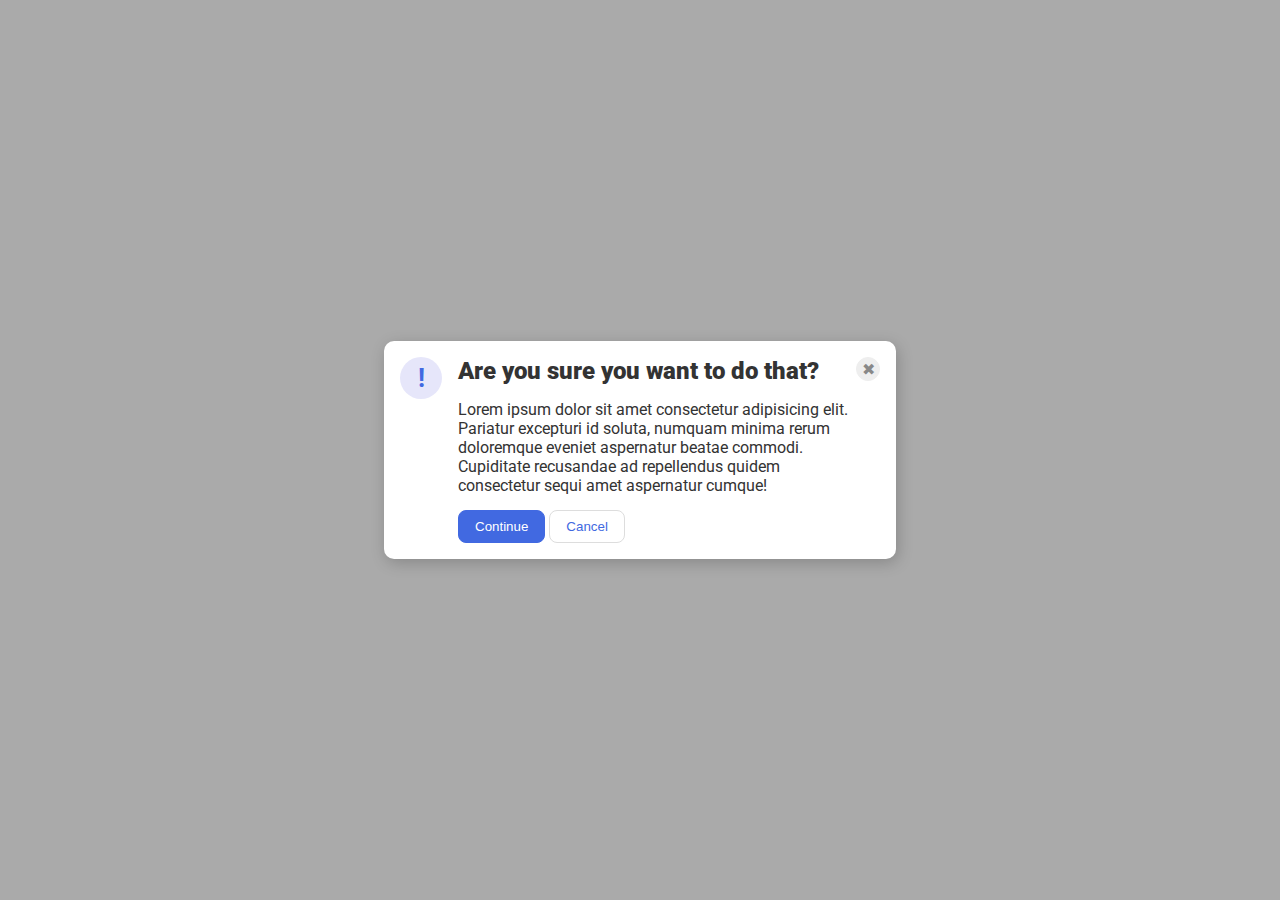
<file: flex/05-flex-modal/index.html>
<!DOCTYPE html>
<html lang="en">
  <head>
    <meta charset="UTF-8">
    <meta http-equiv="X-UA-Compatible" content="IE=edge">
    <meta name="viewport" content="width=device-width, initial-scale=1.0">
    <link rel="stylesheet" href="style.css">
    <title>Modal</title>
  </head>
  <body>
    <div class="modal">
      <div class="icon">!</div>
      <div style="display: flex; align-items: center;">
        <div class="message">
          <div class="header">Are you sure you want to do that?</div>
          <div class="text">Lorem ipsum dolor sit amet consectetur adipisicing elit. Pariatur excepturi id soluta, numquam minima rerum doloremque eveniet aspernatur beatae commodi. Cupiditate recusandae ad repellendus quidem consectetur sequi amet aspernatur cumque!</div>
          <div class="buttons">
            <button class="continue">Continue</button>
            <button class="cancel">Cancel</button>
          </div>
        </div>
        <button class="close-button">✖</button>
      </div>
    </div>
  </body>
</html>
</file>
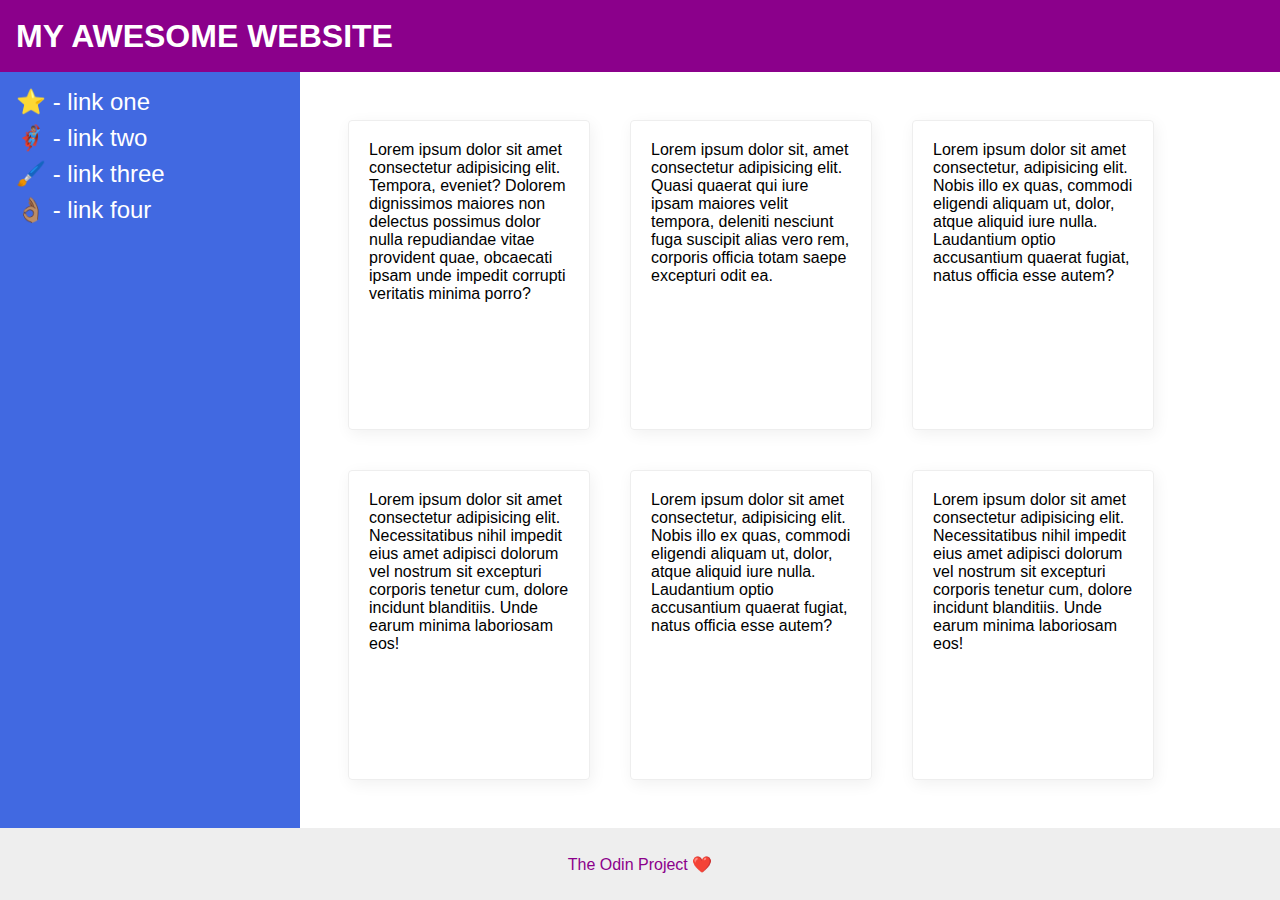
<file: flex/07-flex-layout-2/index.html>
<!DOCTYPE html>
<html lang="en">
  <head>
    <meta charset="UTF-8">
    <meta http-equiv="X-UA-Compatible" content="IE=edge">
    <meta name="viewport" content="width=device-width, initial-scale=1.0">
    <title>The Holy Grail</title>
    <link rel="stylesheet" href="style.css">
  </head>
  <body>
    <div class="header">
      MY AWESOME WEBSITE
    </div>
    
    <div class="body">
      <div class="sidebar">
        <ul>
          <li><a href="#">⭐ - link one</a></li>
          <li><a href="#">🦸🏽‍♂️ - link two</a></li>
          <li><a href="#">🖌️ - link three</a></li>
          <li><a href="#">👌🏽 - link four</a></li>
        </ul>
      </div>

      <div class="content">
        <div class="card">Lorem ipsum dolor sit amet consectetur adipisicing elit. Tempora, eveniet? Dolorem dignissimos maiores non delectus possimus dolor nulla repudiandae vitae provident quae, obcaecati ipsam unde impedit corrupti veritatis minima porro?</div>
        <div class="card">Lorem ipsum dolor sit, amet consectetur adipisicing elit. Quasi quaerat qui iure ipsam maiores velit tempora, deleniti nesciunt fuga suscipit alias vero rem, corporis officia totam saepe excepturi odit ea.</div>
        <div class="card">Lorem ipsum dolor sit amet consectetur, adipisicing elit. Nobis illo ex quas, commodi eligendi aliquam ut, dolor, atque aliquid iure nulla. Laudantium optio accusantium quaerat fugiat, natus officia esse autem?</div>
        <div class="card">Lorem ipsum dolor sit amet consectetur adipisicing elit. Necessitatibus nihil impedit eius amet adipisci dolorum vel nostrum sit excepturi corporis tenetur cum, dolore incidunt blanditiis. Unde earum minima laboriosam eos!</div>
        <div class="card">Lorem ipsum dolor sit amet consectetur, adipisicing elit. Nobis illo ex quas, commodi eligendi aliquam ut, dolor, atque aliquid iure nulla. Laudantium optio accusantium quaerat fugiat, natus officia esse autem?</div>
        <div class="card">Lorem ipsum dolor sit amet consectetur adipisicing elit. Necessitatibus nihil impedit eius amet adipisci dolorum vel nostrum sit excepturi corporis tenetur cum, dolore incidunt blanditiis. Unde earum minima laboriosam eos!</div>
      </div>
    </div>
    
    <div class="footer">
      The Odin Project ❤️
    </div>
  </body>
</html>
</file>
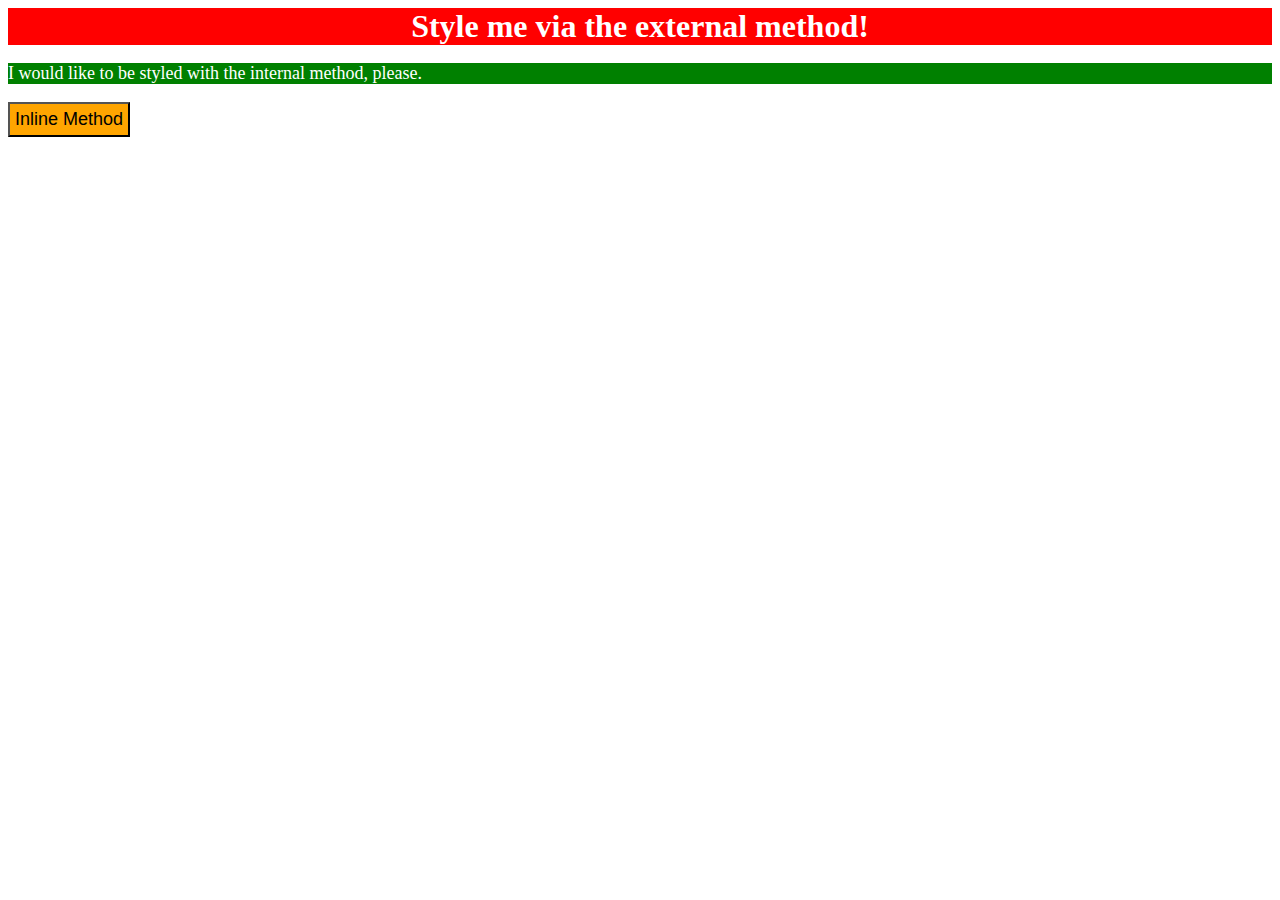
<file: foundations/01-css-methods/index.html>
<!DOCTYPE html>
<html lang="en">
  <head>
    <meta charset="UTF-8">
    <meta http-equiv="X-UA-Compatible" content="IE=edge">
    <meta name="viewport" content="width=device-width, initial-scale=1.0">
    <title>Methods for Adding CSS</title>

    <link rel="stylesheet" href="style.css">
    <style>
      p {
        background-color: green;
        color: white;
        font-size: 18px;
      }
    </style>
  </head>
  <body>
    <div>Style me via the external method!</div>
    <p>I would like to be styled with the internal method, please.</p>
    <button style="
      background-color: orange;
      font-size: 18px;
      padding: 5px;
    ">
      Inline Method
    </button>
  </body>
</html>
</file>
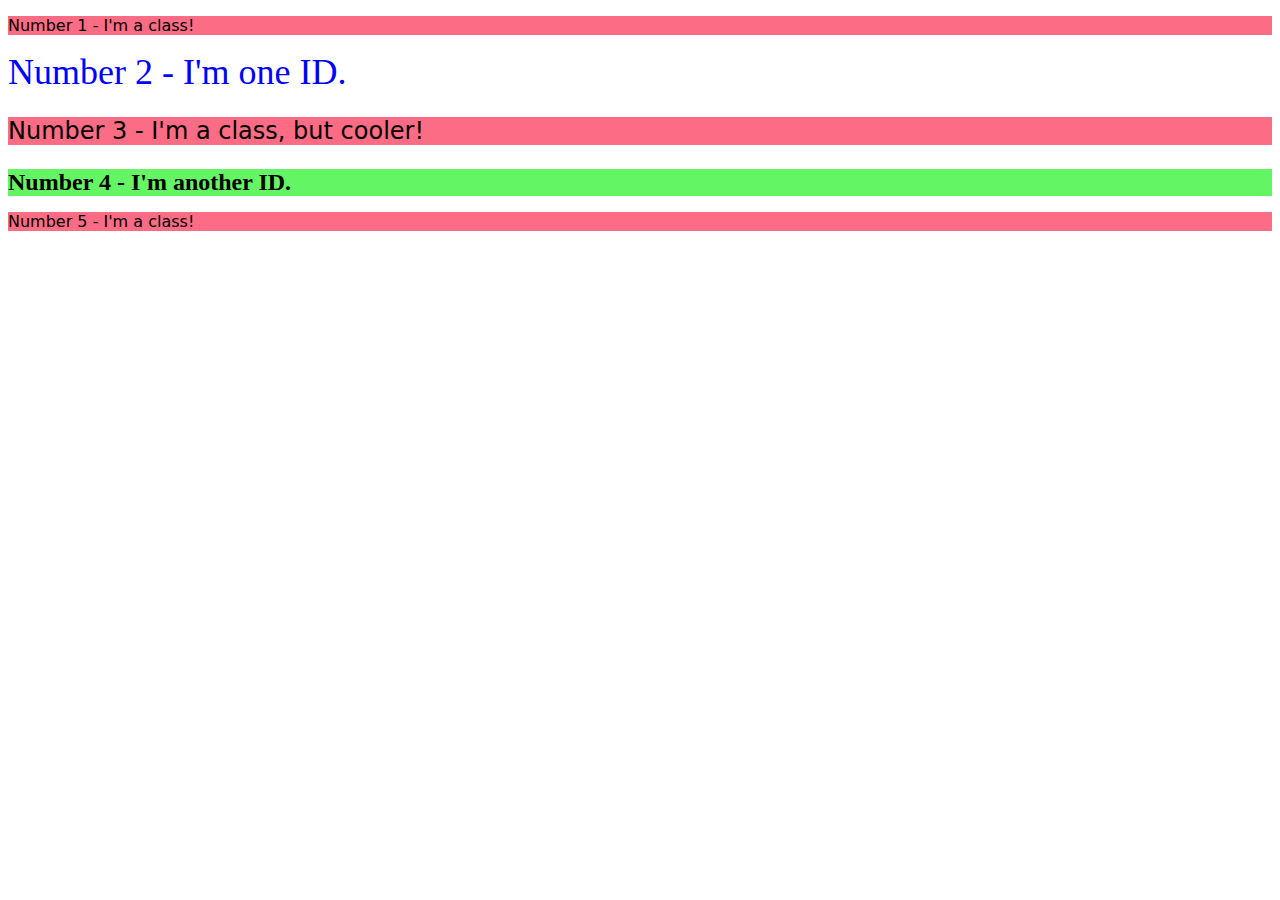
<file: foundations/02-class-id-selectors/index.html>
<!DOCTYPE html>
<html lang="en">
  <head>
    <meta charset="UTF-8">
    <meta http-equiv="X-UA-Compatible" content="IE=edge">
    <meta name="viewport" content="width=device-width, initial-scale=1.0">
    <title>Class and ID Selectors</title>
    <link rel="stylesheet" href="style.css">
  </head>
  <body>
    <p class="p-class">Number 1 - I'm a class!</p>
    <div id="div-id">Number 2 - I'm one ID.</div>
    <p class="p-class cool-class">Number 3 - I'm a class, but cooler!</p>
    <div id="div-id-another" class="cool-class">Number 4 - I'm another ID.</div>
    <p class="p-class">Number 5 - I'm a class!</p>
  </body>
</html>
</file>
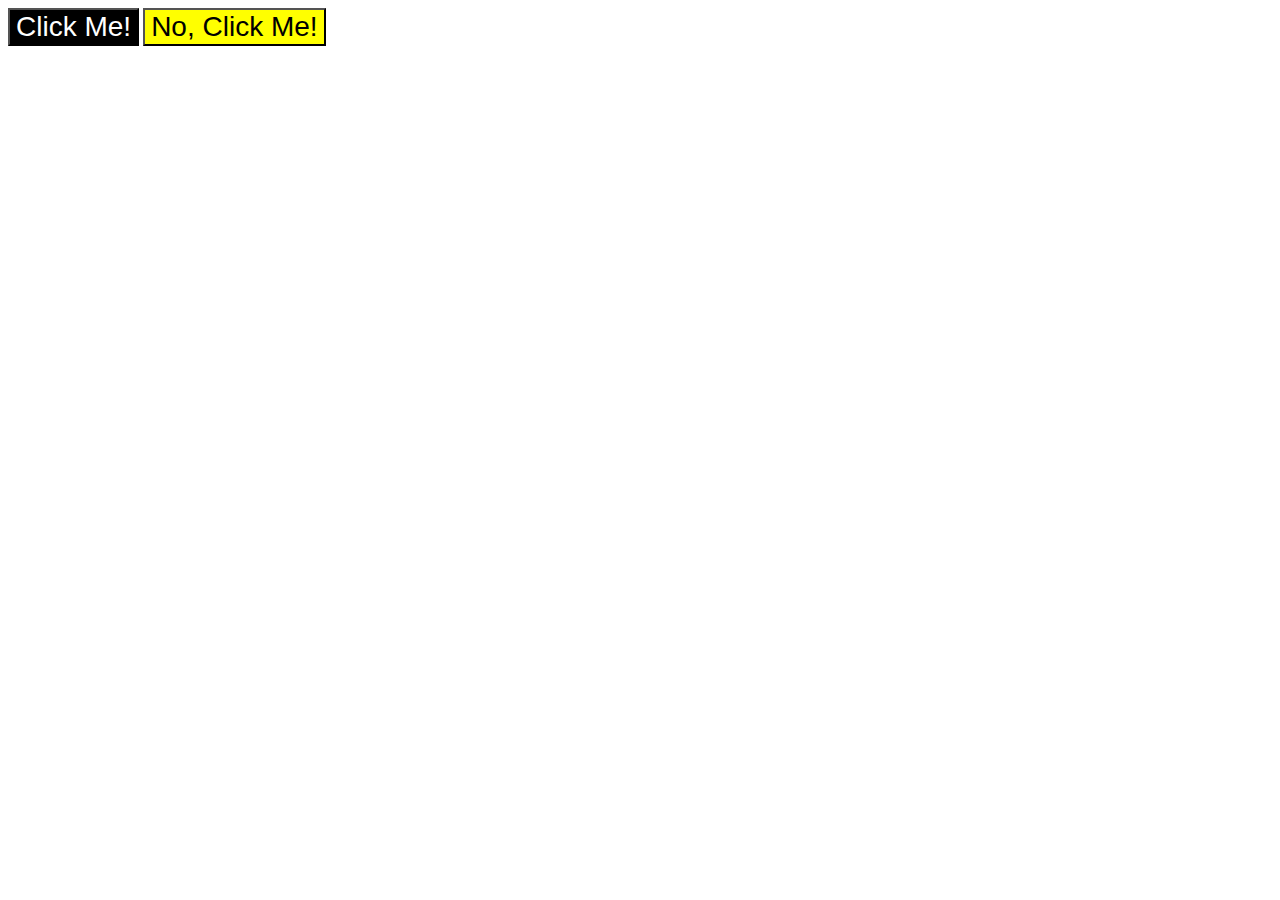
<file: foundations/03-grouping-selectors/index.html>
<!DOCTYPE html>
<html lang="en">
  <head>
    <meta charset="UTF-8">
    <meta http-equiv="X-UA-Compatible" content="IE=edge">
    <meta name="viewport" content="width=device-width, initial-scale=1.0">
    <title>Grouping Selectors</title>
    <link rel="stylesheet" href="style.css">
  </head>
  <body>
    <button class="button1">Click Me!</button>
    <button class="button2">No, Click Me!</button>
  </body>
</html>
</file>
<file: flex/05-flex-modal/style.css>
@import url('https://fonts.googleapis.com/css2?family=Roboto:wght@400;700&display=swap');

html, body {
  height: 100%;
}

body {
  font-family: Roboto, sans-serif;
  margin: 0;
  background: #aaa;
  color: #333;
  /* I'll give you this one for free lol */
  display: flex;
  align-items: center;
  justify-content: center;
}

.modal {
  background: white;
  width: 480px;
  border-radius: 10px;
  box-shadow: 2px 4px 16px rgba(0,0,0,.2);
  padding: 16px;
  display: flex;
  gap: 16px;
}

.message {
  display: flex;
  flex-direction: column;
  gap: 15px;
}

.header {
  font-weight: 900;
  font-size: 1.5rem;
}

.icon {
  color: royalblue;
  font-size: 26px;
  font-weight: 700;
  background: lavender;
  width: 42px;
  height: 42px;
  border-radius: 50%;
  display: flex;
  align-items: center;
  justify-content: center;
  align-self: baseline;
  flex-shrink: 0;
}

.close-button {
  background: #eee;
  border-radius: 50%;
  color: #888;
  font-weight: 400;
  font-size: 16px;
  height: 24px;
  width: 24px;
  display: flex;
  align-items: center;
  justify-content: center;
  border: 1px solid #eee;
  padding: 0;
  align-self: baseline;
  flex-shrink: 0;
}

button {
  cursor: pointer;
  padding: 8px 16px;
  border-radius: 8px;
}

button.continue {
  background: royalblue;
  border: 1px solid royalblue;
  color: white;
}

button.cancel {
  background: white;
  border: 1px solid #ddd;
  color: royalblue;
}
</file>
<file: flex/07-flex-layout-2/style.css>
body {
  font-family: -apple-system, BlinkMacSystemFont, 'Segoe UI', Roboto, Oxygen, Ubuntu, Cantarell, 'Open Sans', 'Helvetica Neue', sans-serif;
  margin: 0;
  min-height: 100vh;
  display: flex;
  flex-direction: column;
}

a {
  color: white;
  text-decoration: none;
}

li {
  list-style-type: none;
  padding-bottom: 8px;
}

ul {
  padding: 0;
  margin: 0;
}

.header {
  display: flex;
  justify-content: flex-start;
  align-items: center;
  height: 72px;
  background: darkmagenta;
  font-weight: 900;
  font-size: 32px;
  padding-left: 16px;
  color: white;
}

.body {
  display: flex;
  flex: 1;
}

.sidebar {
  padding: 16px;
  display: flex;
  flex-basis: 300px;
  flex-shrink: 0;
  flex-direction: column;
  justify-content: flex-start;
  align-items: flex-start;
  color: white;
  font-size: 24px;
}

.content {
  display: flex;
  flex-direction: row;
  flex-wrap: wrap;
  background-color: white;
  gap: 40px;
  padding: 48px;
}

.card {
  width: 200px;
  height: auto;
  border: 1px solid #eee;
  box-shadow: 2px 4px 16px rgba(0,0,0,.06);
  border-radius: 4px;
  padding: 20px;
}

.footer {
  display: flex;
  justify-content: center;
  align-items: center;
  height: 72px;
  background: #eee;
  color: darkmagenta;
}

.sidebar {
  width: 300px;
  background: royalblue;
  box-sizing: border-box;
}
</file>
<file: foundations/01-css-methods/style.css>
div {
    text-align: center;
    background-color: red;
    color: white;
    font-weight: bold;
    font-size: 32px;
}
</file>
<file: foundations/02-class-id-selectors/style.css>
.p-class {
    font-family: Verdana, 'DejaVu Sans', sans-serif;
    background-color: rgb(252, 108, 132);
}

.cool-class {
    font-size: 24px;
}

#div-id {
    font-size: 36px;
    color: #0000ff;
}

#div-id-another {
    background-color: rgb(100, 245, 100);
    font-weight: bold;
}
</file>
<file: foundations/03-grouping-selectors/style.css>
.button1,
.button2 {
    font-size: 28px;
    font-family: Helvetica, 'Times New Roman', sans-serif;
}

.button1 {
    background-color: black;
    color: white;
}

.button2 {
    background-color: yellow;
}
</file>
